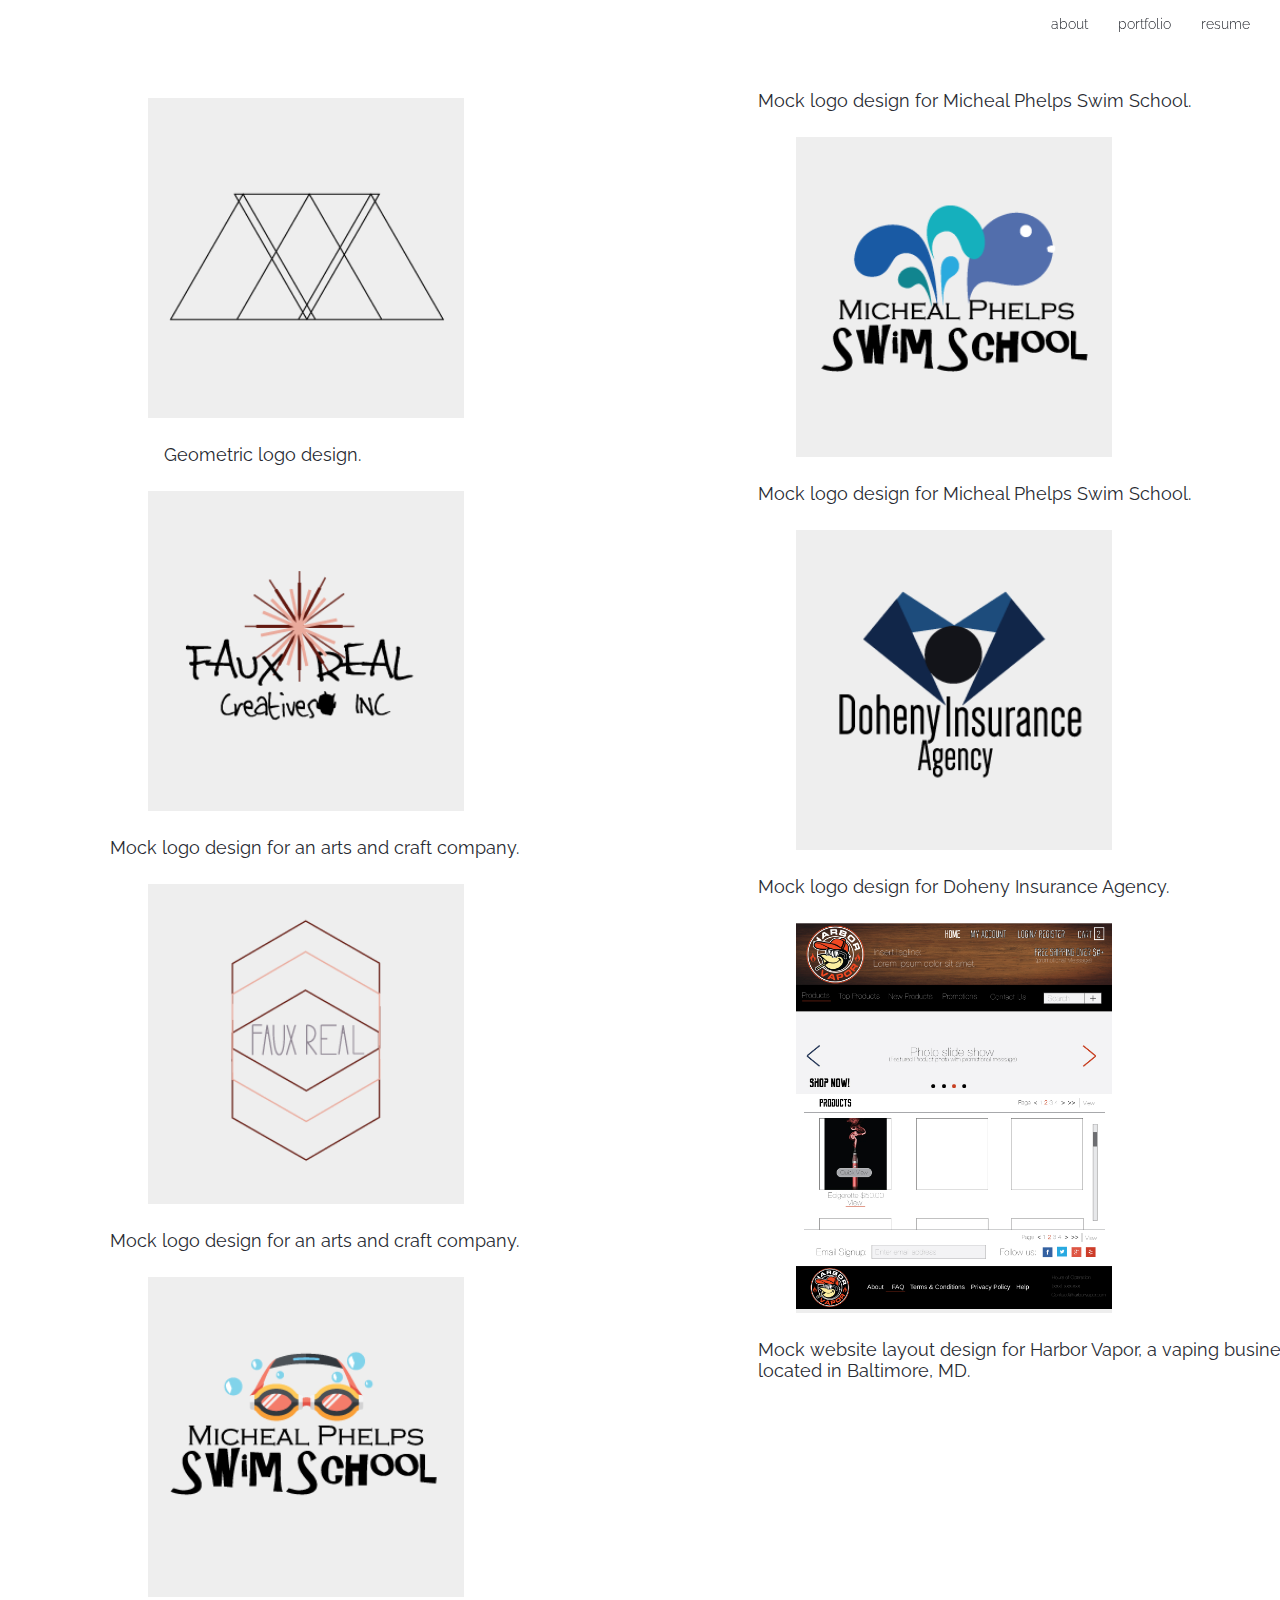
<file: portfolio.html>
<!doctype html>
<html lang="en">
<head>
	<meta charset"UTF-8">
	<title>Portfolio Page</title>
<link rel="stylesheet" type="text/css" href="main.css">
<link rel="stylesheet" type="text/css" href="https://fonts.googleapis.com/css?family=Raleway"/>

</head>
<body>
<div id="nav">
<ul>
   <li><a href="assets/Resume-2016.pdf" target="_blank">resume</a></li>
	<li><a href="portfolio.html">portfolio</a></li>
	<li><a href="index.html">about</a></li>
</ul>
</div>
<div class="container" style="width:100%; clear:both; margin-top:90px; margin-right:20px; margin-left:20px;">
   <div class="masonry">
      <div class="item"><img src="images/MSL_Design_1.png" style="height: 100%; width: 100%;"></div><p style="margin-left: 8em; color: #282b32; font-size: 18px; font-family: 'Raleway';">Geometric logo design.</p>

      <div class="item"><img src="images/Faux-Real-1.png" style="height: 100%; width: 100%;"></div><p style="margin-left: 5em; color: #282b32; font-size: 18px; font-family: 'Raleway';">Mock logo design for an arts and craft company.</p>

      <div class="item"><img src="images/Faux-Real-2.png" style="height: 100%; width: 100%;"></div><p style="margin-left: 5em; color: #282b32; font-size: 18px; font-family: 'Raleway';">Mock logo design for an arts and craft company.</p>

      <div class="item"><img src="images/MP-logo-1-.png" style="height: 100%; width: 100%;"></div><p style="margin-left: 5em; color: #282b32; font-size: 18px; font-family: 'Raleway';">Mock logo design for Micheal Phelps Swim School.</p>

      <div class="item"><img src="images/MP-logo-2.png" style="height: 100%; width: 100%;"></div><p style="margin-left: 5em; color: #282b32; font-size: 18px; font-family: 'Raleway';">Mock logo design for Micheal Phelps Swim School.</p>

      <div class="item"><img src="images/DIA-logo-design.png" style="height: 100%; width: 100%;"></div><p style="margin-left: 5em; color: #282b32; font-size: 18px; font-family: 'Raleway';">Mock logo design for Doheny Insurance Agency.</p>

      <div class="item"><img src="images/Harbor-Vapor-web-design.jpg" style="height: 100%; width: 100%;"></div><p style="margin-left: 5em; color: #282b32; font-size: 18px; font-family: 'Raleway';">Mock website layout design for Harbor Vapor, a vaping business located in Baltimore, MD.</p>

      <div class="item"></div>
   </div>
</div>

</body>
</html>
</file>
<file: main.css>
@media screen and (max-width: 960px) {
	#container{
		width: 758px;
	}
	
	#content {
		margin: 0 20px 0 0;
	}

	#img {
		max-width: 100%;
	}
}

@media screen and (max-width: 758px) {
	#container{
		width: 524px;
	}
	
	header nav {
		clear: left; float: none; overflow: hidden;
	}
		header nav li {
			width: auto; margin: 0 25px 0 0;
		}
	
	header {
		margin: 0 0 44px 0;
	}
	
	header h1 {
		margin: 0 0 24px 0;
	}

	#img {
		max-width: 100%;
	}
}

@media screen and (max-width: 524px) {
	#container, #content {
		width: 292px;
	}
	
	#img {
		max-width: 100%;
	}
}



#nav {
	height: 50px;
	background: transparent;
	position: fixed;
	width: 100%;
	margin: 0;
	padding: 0;
	z-index: 1;
	clear: both;
	top: 0;
	left: 0;
}

#nav li {
	display: inline;
	float: right;
	font-family: "Raleway";
	font-size: 14px;
	font-style: normal;
	font-weight: 300;
	color: #fff;
	padding-right: 30px;
}

li a {
	font-family: "Raleway";
	color: #282b32;
	text-decoration: none;
}

body {
	margin:0;
	padding:0;
	background: #fff;
}

#ms-body {
	height: 550px;
}

a {
	font-family: "Raleway";
	color: #fff;
	text-decoration: none;
}

a:hover { 
   color: #00FFFF;
}

.outer-container {
	width:100%; 
	margin:auto;
}

.inner-container {
	width:fixed; 
	margin:auto;
}

.masonry { /* Masonry container */
    -moz-column-count: 2;
    -webkit-column-count: 2;
    column-count: 2;
    -moz-column-gap: 1em;
    -webkit-column-gap: 1em;
    column-gap: 1em;
}

.item { /* Masonry bricks or child elements */
    background-color: #eee;
    display: inline-block;
    margin: 0.5em 0 0.5em 8em;
    width: 50%;
}
</file>
